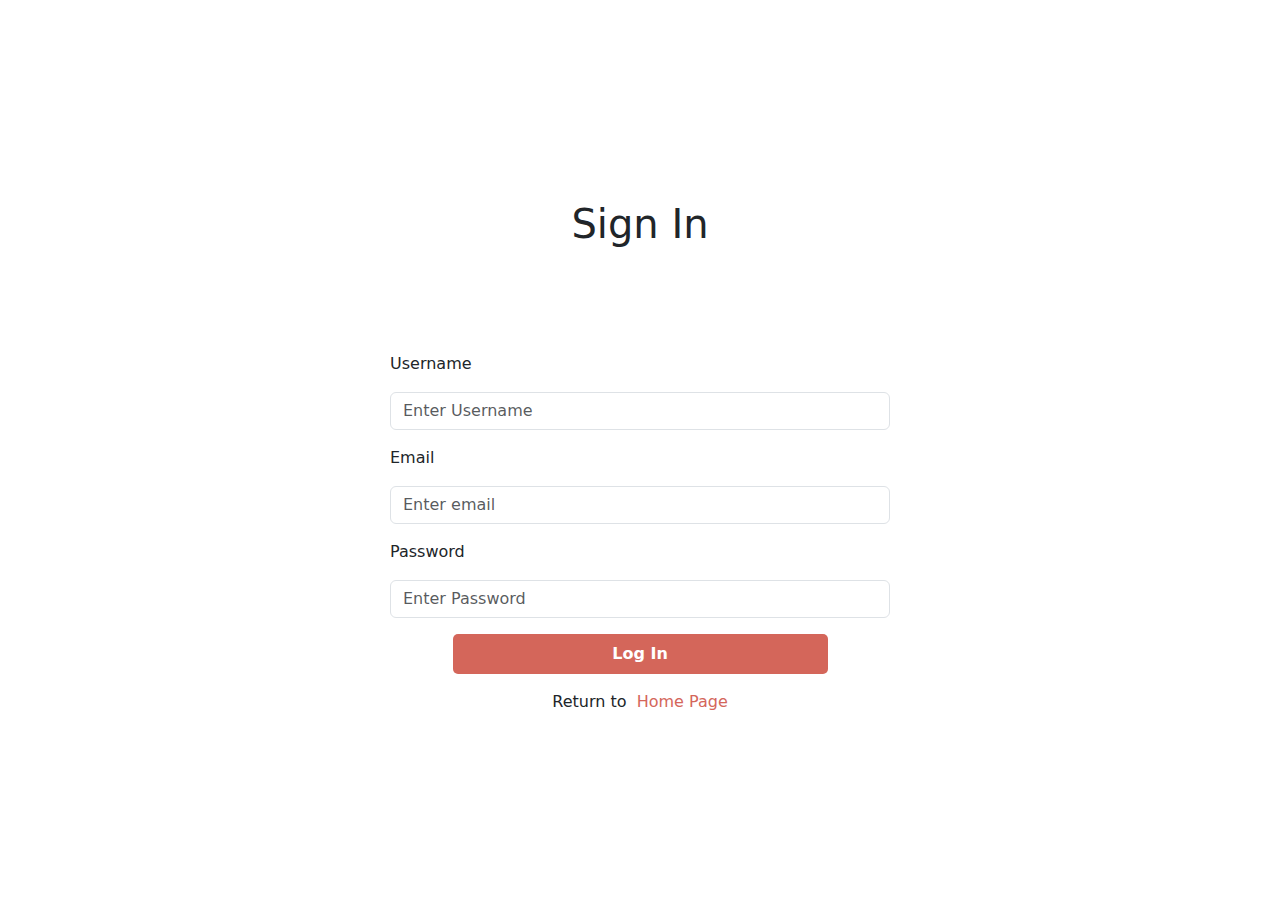
<file: pages/Sign In.html>
<!DOCTYPE html>
<html lang="en">
  <head>
    <meta charset="UTF-8" />
    <meta name="viewport" content="width=device-width, initial-scale=1.0" />
    <link rel="stylesheet" href="../styles/farah.css" />
    <link
      href="https://cdn.jsdelivr.net/npm/bootstrap@5.3.3/dist/css/bootstrap.min.css"
      rel="stylesheet"
      integrity="sha384-QWTKZyjpPEjISv5WaRU9OFeRpok6YctnYmDr5pNlyT2bRjXh0JMhjY6hW+ALEwIH"
      crossorigin="anonymous"
    />
    <link rel="shortcut icon"
    href=https://cdn.icon-icons.com/icons2/390/PNG/512/knife-fork_39057.png
    type="image/x-icon">
    <title>Sign In</title>
  </head>
  <body style="background-image: url(https://wallpapers.com/images/hd/pink-pastel-background-1280-x-800-fubdyima1gpioo62.jpg); background-size: cover; background-repeat: no-repeat;margin-top: 200px;">
    <div class="d-flex justify-content-center align-items-center">
        <h1>Sign In</h1>
    </div>
    <div class="d-flex  align-items-center flex-wrap justify-content-around p-5">
        <div class="d-flex flex-column justify-content-center align-items-center gap-3 p-5">
           <form action="">
            <div class="form-group d-flex flex-column gap-3" style="width: 500px;">
                <label for="exampleInputEmail1">Username</label>
                <input type="email" class="form-control" id="exampleInputEmail1" aria-describedby="emailHelp" placeholder="Enter Username">
                <label for="exampleInputEmail1">Email</label>
                <input type="email" class="form-control" id="exampleInputEmail1" aria-describedby="emailHelp" placeholder="Enter email">
                <label for="exampleInputEmail1">Password</label>
                <input type="email" class="form-control" id="exampleInputEmail1" aria-describedby="emailHelp" placeholder="Enter Password">
                <div class="d-flex justify-content-center align-items-center gap-2">
                    <button type="button" class="  button1 gap-1 align-items-center justify-content-center gap-2 w-75" >Log In</button>
                </div>
                <p class="justify-content-center d-flex " style="cursor: pointer;" >Return to  &nbsp;<span class="rose" onclick="window.location.href='../index.html'">  Home Page </span></p>
            </div>
           </form>
  </body>
</file>
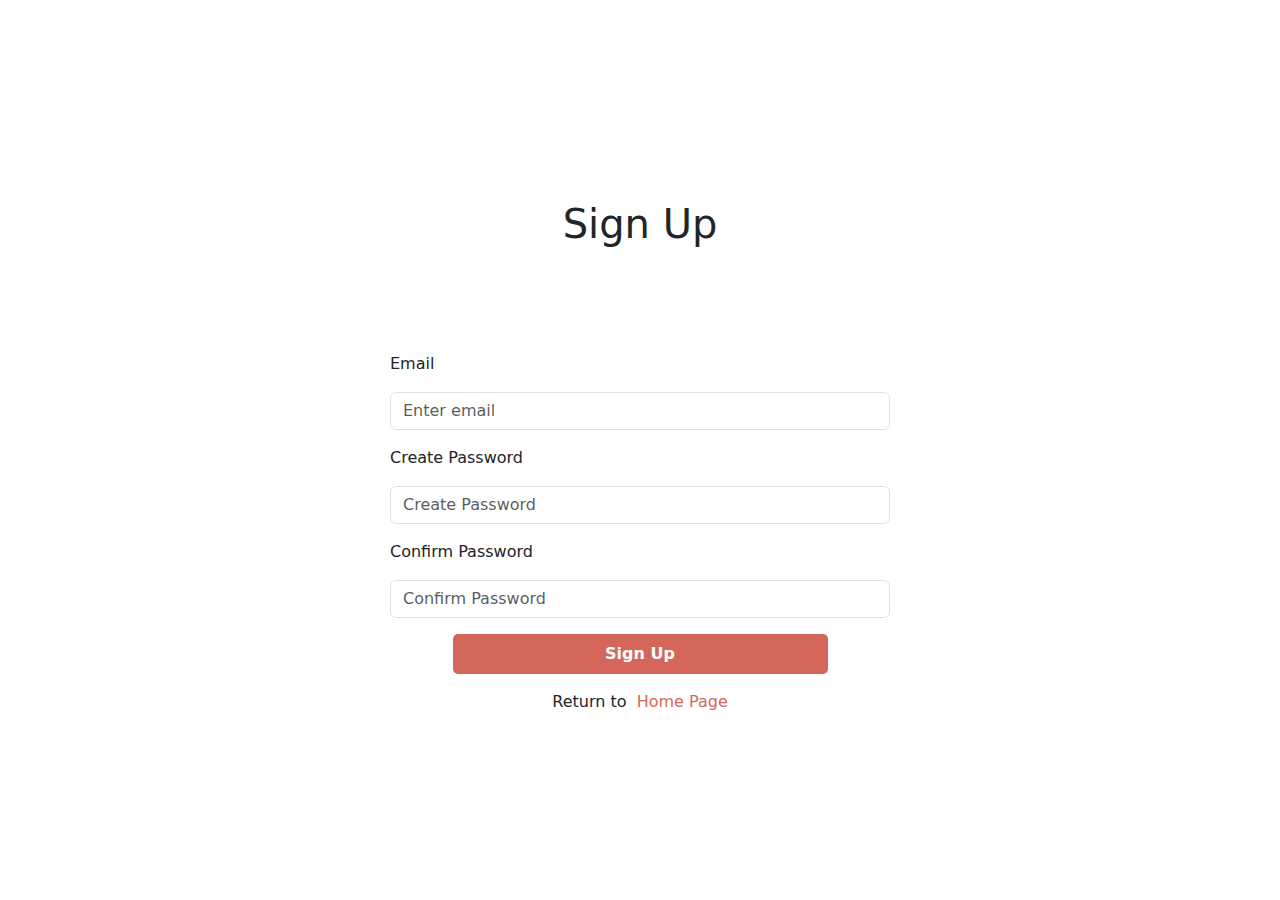
<file: pages/Sign Up.html>
<!DOCTYPE html>
<html lang="en">
  <head>
    <meta charset="UTF-8" />
    <meta name="viewport" content="width=device-width, initial-scale=1.0" />
    <link rel="stylesheet" href="../styles/farah.css" />
    <link
      href="https://cdn.jsdelivr.net/npm/bootstrap@5.3.3/dist/css/bootstrap.min.css"
      rel="stylesheet"
      integrity="sha384-QWTKZyjpPEjISv5WaRU9OFeRpok6YctnYmDr5pNlyT2bRjXh0JMhjY6hW+ALEwIH"
      crossorigin="anonymous"
    />
    <link rel="shortcut icon"
    href=https://cdn.icon-icons.com/icons2/390/PNG/512/knife-fork_39057.png
    type="image/x-icon">
    <title>Sign Up</title>
  </head>
  <body style="background-image: url(https://wallpapers.com/images/hd/pink-pastel-background-1280-x-800-fubdyima1gpioo62.jpg); background-size: cover; background-repeat: no-repeat;margin-top: 200px;">
    <div class="d-flex justify-content-center align-items-center">
        <h1>Sign Up</h1>
    </div>
    <div class="d-flex  align-items-center flex-wrap justify-content-around p-5">
        <div class="d-flex flex-column justify-content-center align-items-center gap-3 p-5">
           <form action="">
            <div class="form-group d-flex flex-column gap-3" style="width: 500px;">
                <label for="exampleInputEmail1">Email</label>
                <input type="email" class="form-control" id="exampleInputEmail1" aria-describedby="emailHelp" placeholder="Enter email">
                <label for="exampleInputEmail1">Create Password</label>
                <input type="email" class="form-control" id="exampleInputEmail1" aria-describedby="emailHelp" placeholder="Create Password">
                <label for="exampleInputEmail1">Confirm Password</label>
                <input type="email" class="form-control" id="exampleInputEmail1" aria-describedby="emailHelp" placeholder="Confirm Password">
                <div class="d-flex justify-content-center align-items-center gap-2">
                    <button type="button" class="  button1 gap-1 align-items-center justify-content-center gap-2 w-75" >Sign Up</button>
                </div>
                <p class="justify-content-center d-flex " style="cursor: pointer;" >Return to  &nbsp;<span class="rose" onclick="window.location.href='../index.html'">  Home Page </span></p>
            </div>
           </form>
  </body>
</file>
<file: styles/farah.css>
.text-custom {
    font-size: 12.5px; /* Adjust font size as needed */
    color:rgb(145, 140, 140)/* Gray pastel color */
     /* Space between characters */
    
   

}
.text-review {
    
    color:rgb(145, 140, 140)/* Gray pastel color */
     /* Space between characters */
    
}

.text-right {
    text-align: right !important;
}
.title{
    font-size:15px;

}
.img{
    border-radius: 50%;
    width: 30px;
    height:30px
}


.black{
    color: black;
    text-decoration: none !important;
}
.rose{
    text-decoration: none !important;
    color: rgb(212, 102, 90);
}
.button1{
    background-color:rgb(212, 102, 90) ;
    border-radius: 5px;
    border: none;
    height: 40px; 
    width: 100px;
    color: white;
    font-weight: 700;
}
.button2{
    border-radius: 5px;
    border: none;
    height: 40px; 
    width: 100px;
    font-weight: 700;

}
.fonts{
    font-family: 'Gill Sans', 'Gill Sans MT', Calibri, 'Trebuchet MS', sans-serif;
    font-weight: 200;

}
.titleicone{
    width:45px;
    height: 45px;
}
.log-icone{
    width:50px;
    height:40px;

}

.text-with-margin {
        margin: left 50px/* Adds 30px margin to the left side */
      }
  .saveicone{
    height:46px;
    width:50px;

  }

  .vertical-line {
    border-right: 2px solid black; /* Adds a vertical line to the right */
    padding-right: 10px; /* Adds space between the text and the line */
    margin-right: 20px; /* Optional: Adds space between the paragraphs and other content */
  }

  input[type="checkbox"] {
    appearance: none;
    -webkit-appearance: none;
    -moz-appearance: none;
    width: 20px;
    height: 20px;
    border: 2px solid #d4d4d4;
    border-radius: 4px;
    outline: none;
    cursor: pointer;
    position: relative;
  }

  /* Styling for the custom checkbox */
  input[type="checkbox"]:checked {
    background-color: rgb(212, 102, 90);
    border-color: rgb(212, 102, 90);
  }

  /* Checkmark styling */
  input[type="checkbox"]:checked::before {
    content: "✓";
    display: flex;
    justify-content: center;
    align-items: center;
    color: white;
    position: absolute;
    width: 100%;
    height: 100%;
  }

  /* Style the checkbox on hover */
  input[type="checkbox"]:hover {
    border-color: rgb(212, 102, 90);
  }

  /* Checkbox Label Alignment */
  .form-check-label {
    margin-left: 8px;
    font-size: 1.25rem;
  }

.image-salaad{
  width: 600px;
  height: 600px;
}
.script-recette{
  max-width: 700px;
}
.comments{
  width: 700px
}
.rght{
  margin-left: 0px;
}
.Instructions{
  font-size: 1.25rem
}
.little-title{
  font-size: 50px
}
.Ingredients{
  font-size: 0.75rem
}
.nutrition-facts{
  width: 500px;
}
.element {
  display: block;
}
.caards{
  width: 30rem

}
.image-cards{
  height: 200px; 
  width: 319px

}
.categorie1{
  display: flex;
}
.categorie2{
  display: flex;
}
@media (max-width: 600px) {
    .text-custom {
        font-size: 10px; /* Adjust font size as needed */
        color:rgb(145, 140, 140)/* Gray pastel color */
         /* Space between characters */
    }
    .image-salaad{
      width: 200px;
      height: 200px;
    }
    .script-recette{
      max-width: 200px;
    }
    .yoo{
      display: flex;
      flex-wrap:wrap ;
    }
    .comments{
    width: 300px
    }
    .rght{
      margin-left: 10px;
    }
    .Instructions{
      font-size: 0.75rem
    }
    .Ingredients{
      font-size: 0.75rem
    }
    .little-title{
      font-size: 20px
    }
    .nutrition-facts{
      width: 300px;
    }
    .Nutriton{
      margin-right: 20px;
    }
    .element {
      display: none; 
  }
  .caards{
    width: 10rem
  
  }
  .image-cards{
    height: 100px; 
    width: 100px
}
  .categorie1{

  }
  .categorie2{

  }
}
</file>
